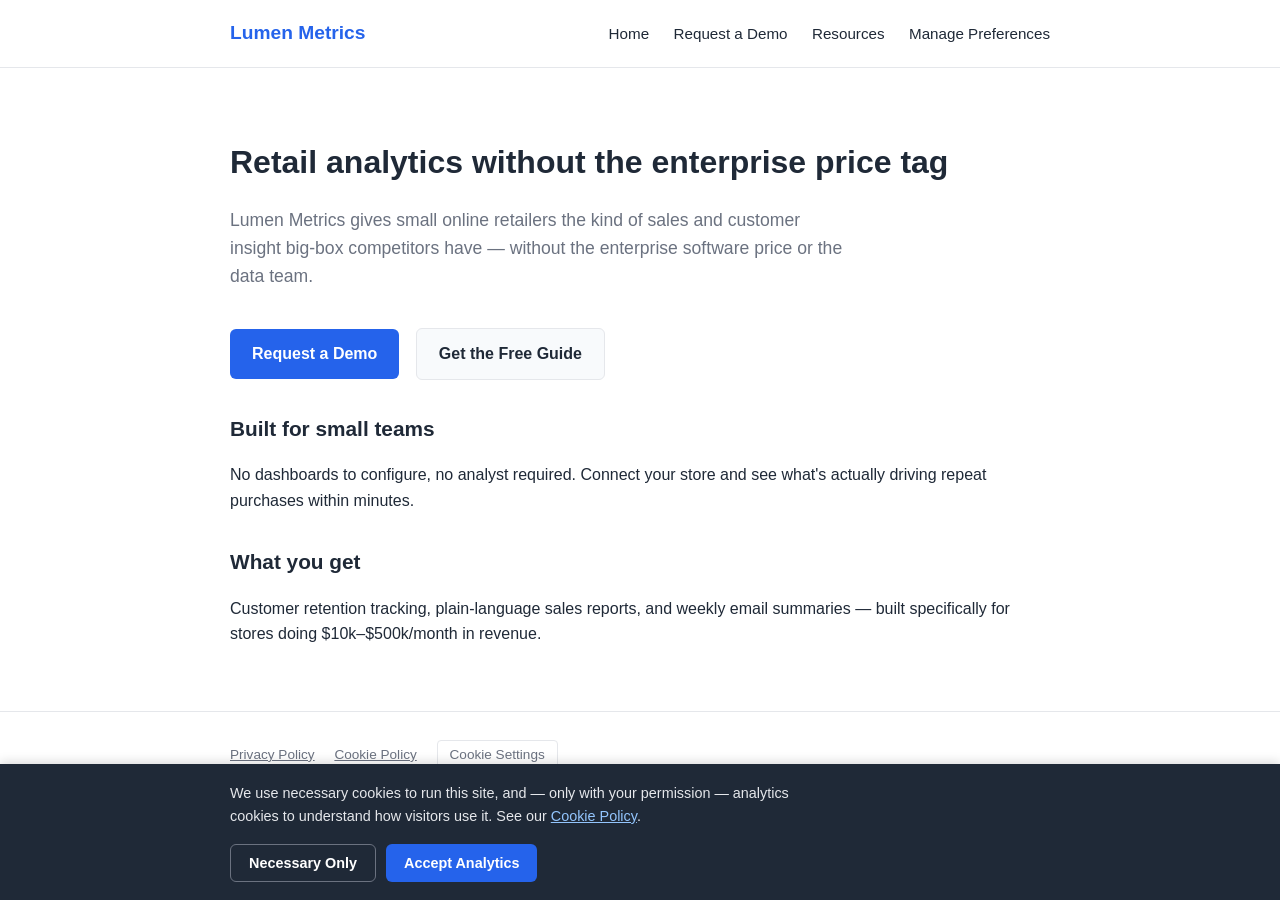
<file: index.html>
<!DOCTYPE html>
<html lang="en">
<head>
  <!-- Google Tag Manager -->
<script>(function(w,d,s,l,i){w[l]=w[l]||[];w[l].push({'gtm.start':
new Date().getTime(),event:'gtm.js'});var f=d.getElementsByTagName(s)[0],
j=d.createElement(s),dl=l!='dataLayer'?'&l='+l:'';j.async=true;j.src=
'https://www.googletagmanager.com/gtm.js?id='+i+dl;f.parentNode.insertBefore(j,f);
})(window,document,'script','dataLayer','GTM-MFCKRN8N');</script>
<!-- End Google Tag Manager -->
<meta charset="UTF-8">
<meta name="viewport" content="width=device-width, initial-scale=1.0">
<title>Lumen Metrics — Retail analytics without the enterprise price tag</title>
<link rel="stylesheet" href="style.css">
</head>
<body>
 <!-- Google Tag Manager (noscript) -->
<noscript><iframe src="https://www.googletagmanager.com/ns.html?id=GTM-MFCKRN8N"
height="0" width="0" style="display:none;visibility:hidden"></iframe></noscript>
<!-- End Google Tag Manager (noscript) -->
<header class="site-header">
  <div class="container">
    <a href="index.html" class="logo">Lumen Metrics</a>
    <nav class="site-nav">
      <a href="index.html">Home</a>
      <a href="demo.html">Request a Demo</a>
      <a href="resources.html">Resources</a>
      <a href="preferences.html">Manage Preferences</a>
    </nav>
  </div>
</header>

<main>
  <div class="container">
    <h1>Retail analytics without the enterprise price tag</h1>
    <p class="lede">Lumen Metrics gives small online retailers the kind of sales and customer insight big-box competitors have — without the enterprise software price or the data team.</p>

    <a href="demo.html" class="btn">Request a Demo</a>
    <a href="resources.html" class="btn btn-secondary">Get the Free Guide</a>

    <h2>Built for small teams</h2>
    <p>No dashboards to configure, no analyst required. Connect your store and see what's actually driving repeat purchases within minutes.</p>

    <h2>What you get</h2>
    <p>Customer retention tracking, plain-language sales reports, and weekly email summaries — built specifically for stores doing $10k–$500k/month in revenue.</p>
  </div>
</main>

<footer class="site-footer">
  <div class="container">
    <nav>
      <a href="privacy.html">Privacy Policy</a>
      <a href="cookies.html">Cookie Policy</a>
      <button id="cookie-settings-btn" type="button">Cookie Settings</button>
    </nav>
    <p>&copy; 2026 Lumen Metrics (fictional company — portfolio project). Contact: hello@lumenmetrics.demo</p>
    <p><a href="https://github.com/raphaelsportfolio/lumen-metrics-consent-ops" target="_blank" rel="noopener">View source &amp; documentation on GitHub</a></p>
  </div>
</footer>

<script src="script.js"></script>
</body>
</html>
</file>
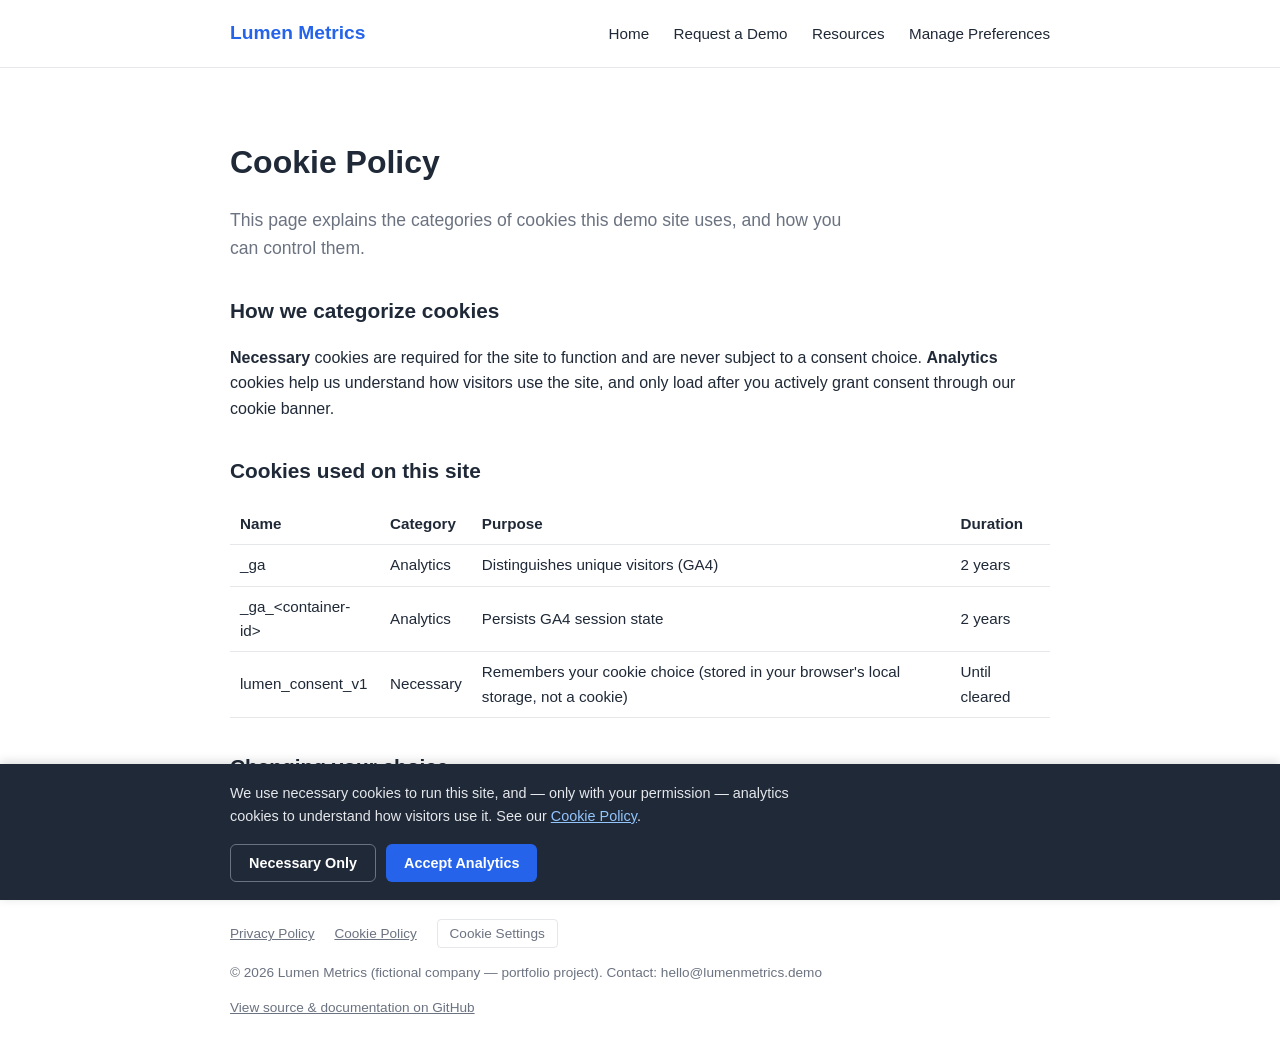
<file: cookies.html>
<!DOCTYPE html>
<html lang="en">
<head>
  <!-- Google Tag Manager -->
<script>(function(w,d,s,l,i){w[l]=w[l]||[];w[l].push({'gtm.start':
new Date().getTime(),event:'gtm.js'});var f=d.getElementsByTagName(s)[0],
j=d.createElement(s),dl=l!='dataLayer'?'&l='+l:'';j.async=true;j.src=
'https://www.googletagmanager.com/gtm.js?id='+i+dl;f.parentNode.insertBefore(j,f);
})(window,document,'script','dataLayer','GTM-MFCKRN8N');</script>
<!-- End Google Tag Manager -->
<meta charset="UTF-8">
<meta name="viewport" content="width=device-width, initial-scale=1.0">
<title>Cookie Policy — Lumen Metrics</title>
<link rel="stylesheet" href="style.css">
</head>
<body>
 <!-- Google Tag Manager (noscript) -->
<noscript><iframe src="https://www.googletagmanager.com/ns.html?id=GTM-MFCKRN8N"
height="0" width="0" style="display:none;visibility:hidden"></iframe></noscript>
<!-- End Google Tag Manager (noscript) -->
<header class="site-header">
  <div class="container">
    <a href="index.html" class="logo">Lumen Metrics</a>
    <nav class="site-nav">
      <a href="index.html">Home</a>
      <a href="demo.html">Request a Demo</a>
      <a href="resources.html">Resources</a>
      <a href="preferences.html">Manage Preferences</a>
    </nav>
  </div>
</header>

<main>
  <div class="container">
    <h1>Cookie Policy</h1>
    <p class="lede">This page explains the categories of cookies this demo site uses, and how you can control them.</p>

    <h2>How we categorize cookies</h2>
    <p><strong>Necessary</strong> cookies are required for the site to function and are never subject to a consent choice. <strong>Analytics</strong> cookies help us understand how visitors use the site, and only load after you actively grant consent through our cookie banner.</p>

    <h2>Cookies used on this site</h2>
    <table>
      <thead><tr><th>Name</th><th>Category</th><th>Purpose</th><th>Duration</th></tr></thead>
      <tbody>
        <tr><td>_ga</td><td>Analytics</td><td>Distinguishes unique visitors (GA4)</td><td>2 years</td></tr>
        <tr><td>_ga_&lt;container-id&gt;</td><td>Analytics</td><td>Persists GA4 session state</td><td>2 years</td></tr>
        <tr><td>lumen_consent_v1</td><td>Necessary</td><td>Remembers your cookie choice (stored in your browser's local storage, not a cookie)</td><td>Until cleared</td></tr>
      </tbody>
    </table>

    <h2>Changing your choice</h2>
    <p>You can change your cookie choice at any time using the <strong>Cookie Settings</strong> button in the footer of any page.</p>
  </div>
</main>

<footer class="site-footer">
  <div class="container">
    <nav>
      <a href="privacy.html">Privacy Policy</a>
      <a href="cookies.html">Cookie Policy</a>
      <button id="cookie-settings-btn" type="button">Cookie Settings</button>
    </nav>
    <p>&copy; 2026 Lumen Metrics (fictional company — portfolio project). Contact: hello@lumenmetrics.demo</p>
    <p><a href="https://github.com/raphaelsportfolio/lumen-metrics-consent-ops" target="_blank" rel="noopener">View source &amp; documentation on GitHub</a></p>
  </div>
</footer>

<script src="script.js"></script>
</body>
</html>
</file>
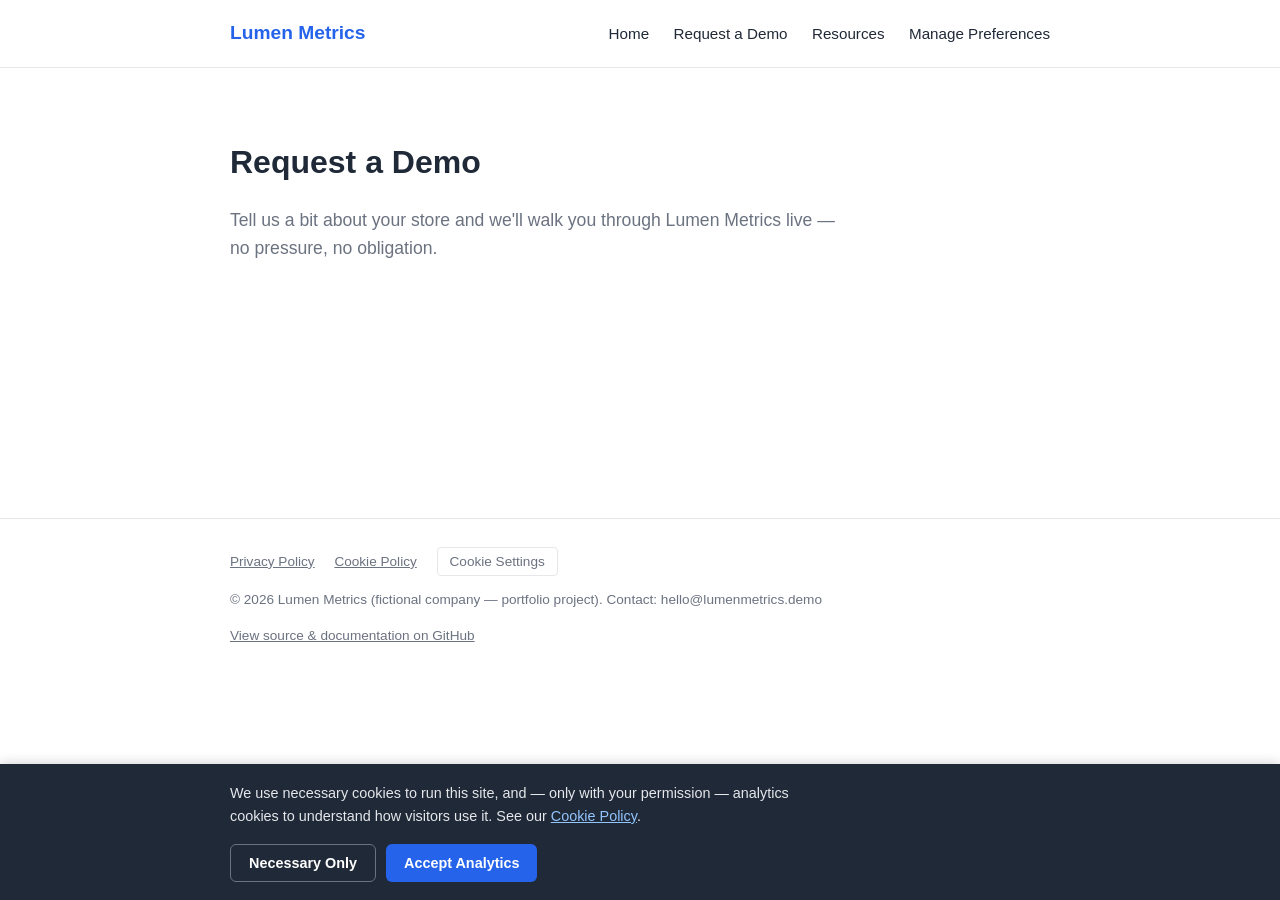
<file: demo.html>
<!DOCTYPE html>
<html lang="en">
<head>
  <!-- Google Tag Manager -->
<script>(function(w,d,s,l,i){w[l]=w[l]||[];w[l].push({'gtm.start':
new Date().getTime(),event:'gtm.js'});var f=d.getElementsByTagName(s)[0],
j=d.createElement(s),dl=l!='dataLayer'?'&l='+l:'';j.async=true;j.src=
'https://www.googletagmanager.com/gtm.js?id='+i+dl;f.parentNode.insertBefore(j,f);
})(window,document,'script','dataLayer','GTM-MFCKRN8N');</script>
<!-- End Google Tag Manager -->
<meta charset="UTF-8">
<meta name="viewport" content="width=device-width, initial-scale=1.0">
<title>Request a Demo — Lumen Metrics</title>
<link rel="stylesheet" href="style.css">
</head>
<body>
 <!-- Google Tag Manager (noscript) -->
<noscript><iframe src="https://www.googletagmanager.com/ns.html?id=GTM-GTM-MFCKRN8N"
height="0" width="0" style="display:none;visibility:hidden"></iframe></noscript>
<!-- End Google Tag Manager (noscript) -->
<header class="site-header">
  <div class="container">
    <a href="index.html" class="logo">Lumen Metrics</a>
    <nav class="site-nav">
      <a href="index.html">Home</a>
      <a href="demo.html">Request a Demo</a>
      <a href="resources.html">Resources</a>
      <a href="preferences.html">Manage Preferences</a>
    </nav>
  </div>
</header>

<main>
  <div class="container">
    <h1>Request a Demo</h1>
    <p class="lede">Tell us a bit about your store and we'll walk you through Lumen Metrics live — no pressure, no obligation.</p>

    <script src="https://js-eu1.hsforms.net/forms/embed/149215568.js" defer></script>
<div class="hs-form-frame" data-region="eu1" data-form-id="60472bc2-dee0-429e-8af5-35eab0ca80b5" data-portal-id="149215568"></div>
  </div>
</main>

<footer class="site-footer">
  <div class="container">
    <nav>
      <a href="privacy.html">Privacy Policy</a>
      <a href="cookies.html">Cookie Policy</a>
      <button id="cookie-settings-btn" type="button">Cookie Settings</button>
    </nav>
    <p>&copy; 2026 Lumen Metrics (fictional company — portfolio project). Contact: hello@lumenmetrics.demo</p>
    <p><a href="https://github.com/raphaelsportfolio/lumen-metrics-consent-ops" target="_blank" rel="noopener">View source &amp; documentation on GitHub</a></p>
  </div>
</footer>

<script src="script.js"></script>
</body>
</html>
</file>
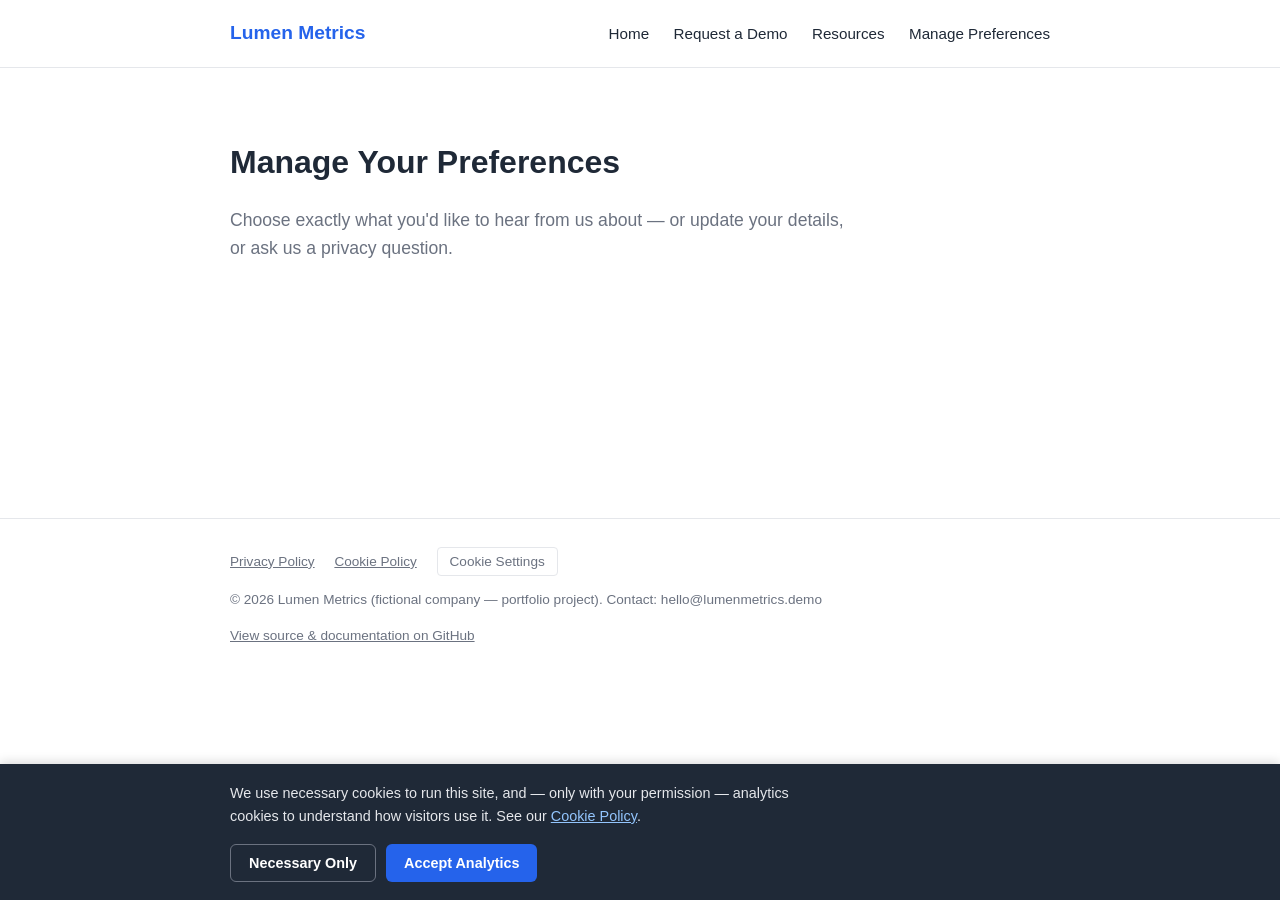
<file: preferences.html>
<!DOCTYPE html>
<html lang="en">
<head>
  <!-- Google Tag Manager -->
<script>(function(w,d,s,l,i){w[l]=w[l]||[];w[l].push({'gtm.start':
new Date().getTime(),event:'gtm.js'});var f=d.getElementsByTagName(s)[0],
j=d.createElement(s),dl=l!='dataLayer'?'&l='+l:'';j.async=true;j.src=
'https://www.googletagmanager.com/gtm.js?id='+i+dl;f.parentNode.insertBefore(j,f);
})(window,document,'script','dataLayer','GTM-MFCKRN8N');</script>
<!-- End Google Tag Manager -->
<meta charset="UTF-8">
<meta name="viewport" content="width=device-width, initial-scale=1.0">
<title>Manage Your Preferences — Lumen Metrics</title>
<link rel="stylesheet" href="style.css">
</head>
<body>
 <!-- Google Tag Manager (noscript) -->
<noscript><iframe src="https://www.googletagmanager.com/ns.html?id=GTM-MFCKRN8N"
height="0" width="0" style="display:none;visibility:hidden"></iframe></noscript>
<!-- End Google Tag Manager (noscript) -->
<header class="site-header">
  <div class="container">
    <a href="index.html" class="logo">Lumen Metrics</a>
    <nav class="site-nav">
      <a href="index.html">Home</a>
      <a href="demo.html">Request a Demo</a>
      <a href="resources.html">Resources</a>
      <a href="preferences.html">Manage Preferences</a>
    </nav>
  </div>
</header>

<main>
  <div class="container">
    <h1>Manage Your Preferences</h1>
    <p class="lede">Choose exactly what you'd like to hear from us about — or update your details, or ask us a privacy question.</p>

    <script src="https://js-eu1.hsforms.net/forms/embed/149215568.js" defer></script>
<div class="hs-form-frame" data-region="eu1" data-form-id="d813d6ac-4b50-4c5f-8a9b-49707a88dbde" data-portal-id="149215568"></div>
  </div>
</main>

<footer class="site-footer">
  <div class="container">
    <nav>
      <a href="privacy.html">Privacy Policy</a>
      <a href="cookies.html">Cookie Policy</a>
      <button id="cookie-settings-btn" type="button">Cookie Settings</button>
    </nav>
    <p>&copy; 2026 Lumen Metrics (fictional company — portfolio project). Contact: hello@lumenmetrics.demo</p>
    <p><a href="https://github.com/raphaelsportfolio/lumen-metrics-consent-ops" target="_blank" rel="noopener">View source &amp; documentation on GitHub</a></p>
  </div>
</footer>

<script src="script.js"></script>
</body>
</html>
</file>
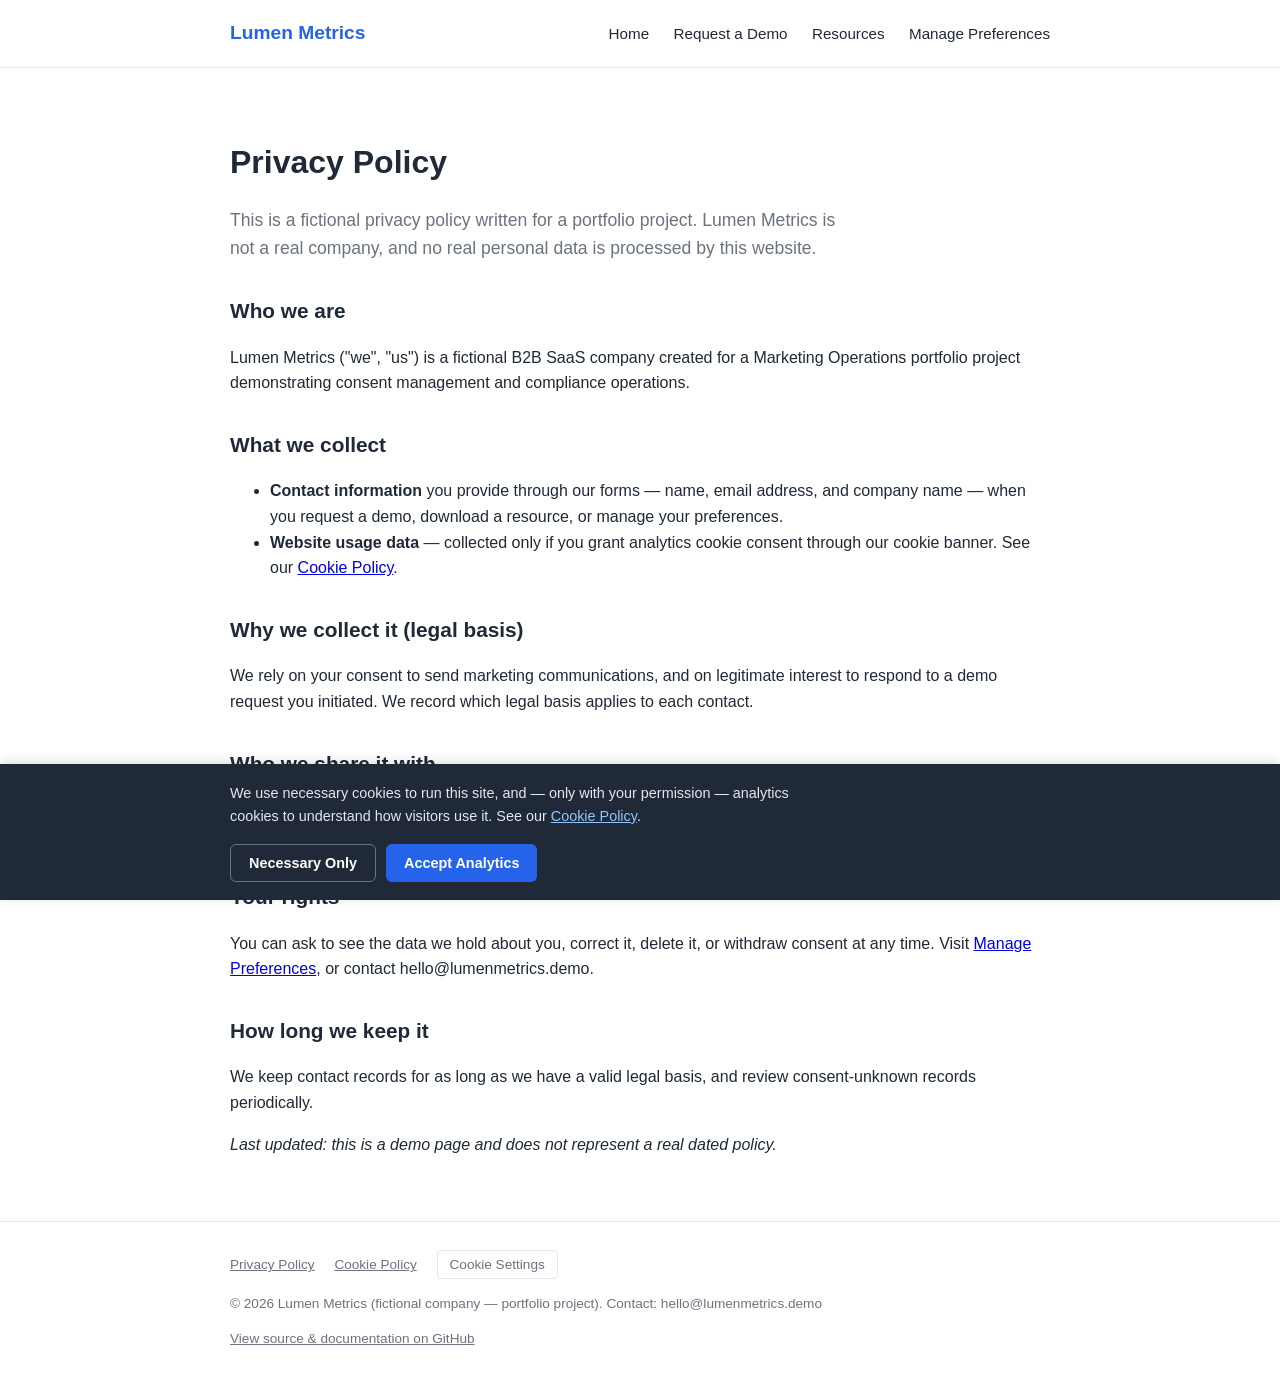
<file: privacy.html>
<!DOCTYPE html>
<html lang="en">
<head>
  <!-- Google Tag Manager -->
<script>(function(w,d,s,l,i){w[l]=w[l]||[];w[l].push({'gtm.start':
new Date().getTime(),event:'gtm.js'});var f=d.getElementsByTagName(s)[0],
j=d.createElement(s),dl=l!='dataLayer'?'&l='+l:'';j.async=true;j.src=
'https://www.googletagmanager.com/gtm.js?id='+i+dl;f.parentNode.insertBefore(j,f);
})(window,document,'script','dataLayer','GTM-MFCKRN8N');</script>
<!-- End Google Tag Manager -->
<meta charset="UTF-8">
<meta name="viewport" content="width=device-width, initial-scale=1.0">
<title>Privacy Policy — Lumen Metrics</title>
<link rel="stylesheet" href="style.css">
</head>
<body>
 <!-- Google Tag Manager (noscript) -->
<noscript><iframe src="https://www.googletagmanager.com/ns.html?id=GTM-MFCKRN8N"
height="0" width="0" style="display:none;visibility:hidden"></iframe></noscript>
<!-- End Google Tag Manager (noscript) -->
<header class="site-header">
  <div class="container">
    <a href="index.html" class="logo">Lumen Metrics</a>
    <nav class="site-nav">
      <a href="index.html">Home</a>
      <a href="demo.html">Request a Demo</a>
      <a href="resources.html">Resources</a>
      <a href="preferences.html">Manage Preferences</a>
    </nav>
  </div>
</header>

<main>
  <div class="container">
    <h1>Privacy Policy</h1>
    <p class="lede">This is a fictional privacy policy written for a portfolio project. Lumen Metrics is not a real company, and no real personal data is processed by this website.</p>

    <h2>Who we are</h2>
    <p>Lumen Metrics ("we", "us") is a fictional B2B SaaS company created for a Marketing Operations portfolio project demonstrating consent management and compliance operations.</p>

    <h2>What we collect</h2>
    <ul>
      <li><strong>Contact information</strong> you provide through our forms — name, email address, and company name — when you request a demo, download a resource, or manage your preferences.</li>
      <li><strong>Website usage data</strong> — collected only if you grant analytics cookie consent through our cookie banner. See our <a href="cookies.html">Cookie Policy</a>.</li>
    </ul>

    <h2>Why we collect it (legal basis)</h2>
    <p>We rely on your consent to send marketing communications, and on legitimate interest to respond to a demo request you initiated. We record which legal basis applies to each contact.</p>

    <h2>Who we share it with</h2>
    <p>We use HubSpot as our CRM to store contact records, and Google Analytics (via Google Tag Manager) to understand website usage — only after you've granted analytics consent.</p>

    <h2>Your rights</h2>
    <p>You can ask to see the data we hold about you, correct it, delete it, or withdraw consent at any time. Visit <a href="preferences.html">Manage Preferences</a>, or contact hello@lumenmetrics.demo.</p>

    <h2>How long we keep it</h2>
    <p>We keep contact records for as long as we have a valid legal basis, and review consent-unknown records periodically.</p>

    <p><em>Last updated: this is a demo page and does not represent a real dated policy.</em></p>
  </div>
</main>

<footer class="site-footer">
  <div class="container">
    <nav>
      <a href="privacy.html">Privacy Policy</a>
      <a href="cookies.html">Cookie Policy</a>
      <button id="cookie-settings-btn" type="button">Cookie Settings</button>
    </nav>
    <p>&copy; 2026 Lumen Metrics (fictional company — portfolio project). Contact: hello@lumenmetrics.demo</p>
    <p><a href="https://github.com/raphaelsportfolio/lumen-metrics-consent-ops" target="_blank" rel="noopener">View source &amp; documentation on GitHub</a></p>
  </div>
</footer>

<script src="script.js"></script>
</body>
</html>
</file>
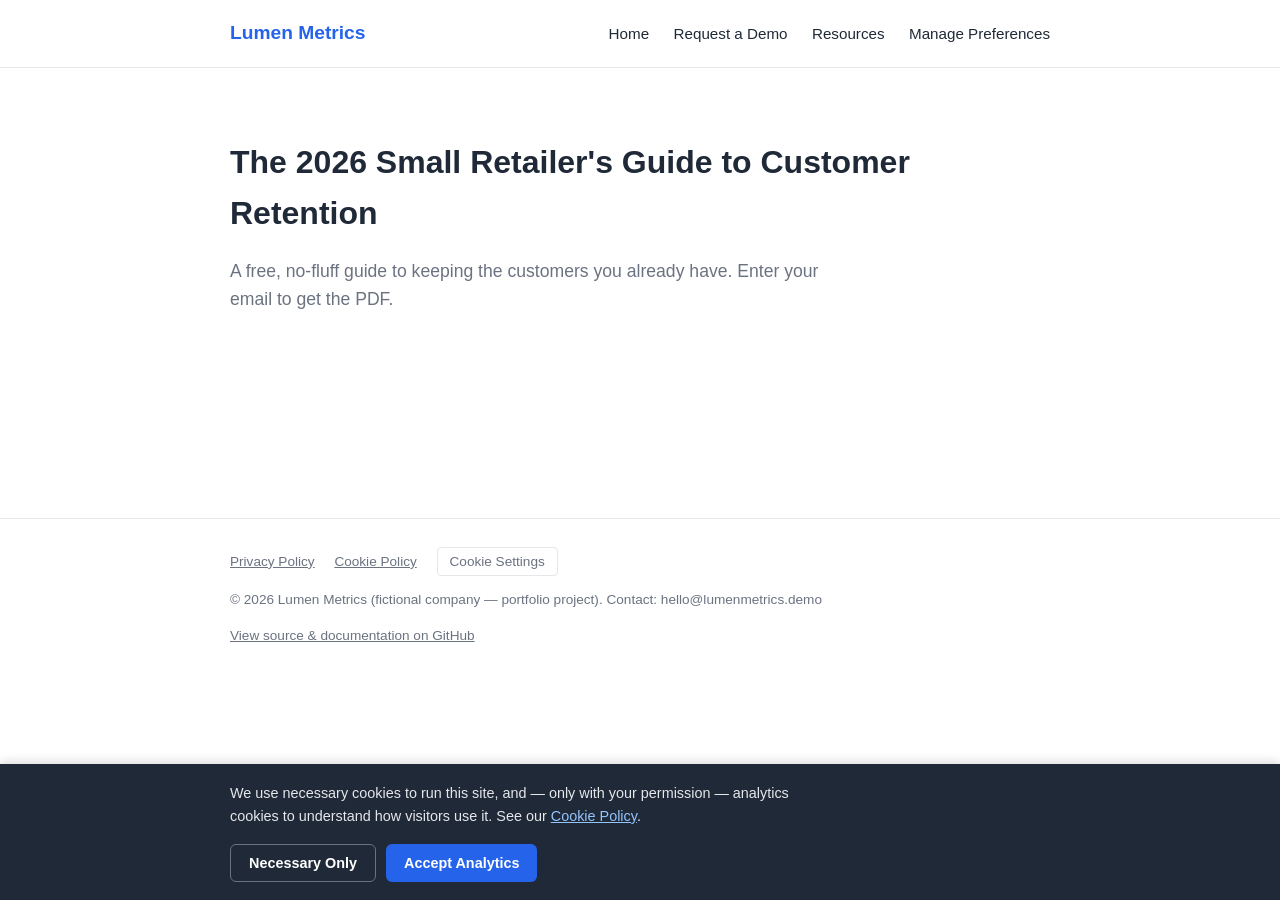
<file: resources.html>
<!DOCTYPE html>
<html lang="en">
<head>
  <!-- Google Tag Manager -->
<script>(function(w,d,s,l,i){w[l]=w[l]||[];w[l].push({'gtm.start':
new Date().getTime(),event:'gtm.js'});var f=d.getElementsByTagName(s)[0],
j=d.createElement(s),dl=l!='dataLayer'?'&l='+l:'';j.async=true;j.src=
'https://www.googletagmanager.com/gtm.js?id='+i+dl;f.parentNode.insertBefore(j,f);
})(window,document,'script','dataLayer','GTM-MFCKRN8N');</script>
<!-- End Google Tag Manager -->
<meta charset="UTF-8">
<meta name="viewport" content="width=device-width, initial-scale=1.0">
<title>Free Guide — Lumen Metrics</title>
<link rel="stylesheet" href="style.css">
</head>
<body>
 <!-- Google Tag Manager (noscript) -->
<noscript><iframe src="https://www.googletagmanager.com/ns.html?id=GTM-MFCKRN8N"
height="0" width="0" style="display:none;visibility:hidden"></iframe></noscript>
<!-- End Google Tag Manager (noscript) -->
<header class="site-header">
  <div class="container">
    <a href="index.html" class="logo">Lumen Metrics</a>
    <nav class="site-nav">
      <a href="index.html">Home</a>
      <a href="demo.html">Request a Demo</a>
      <a href="resources.html">Resources</a>
      <a href="preferences.html">Manage Preferences</a>
    </nav>
  </div>
</header>

<main>
  <div class="container">
    <h1>The 2026 Small Retailer's Guide to Customer Retention</h1>
    <p class="lede">A free, no-fluff guide to keeping the customers you already have. Enter your email to get the PDF.</p>

    <script src="https://js-eu1.hsforms.net/forms/embed/149215568.js" defer></script>
<div class="hs-form-frame" data-region="eu1" data-form-id="6b3e950f-ae48-4645-a274-7fb73f292247" data-portal-id="149215568"></div>
  </div>
</main>

<footer class="site-footer">
  <div class="container">
    <nav>
      <a href="privacy.html">Privacy Policy</a>
      <a href="cookies.html">Cookie Policy</a>
      <button id="cookie-settings-btn" type="button">Cookie Settings</button>
    </nav>
    <p>&copy; 2026 Lumen Metrics (fictional company — portfolio project). Contact: hello@lumenmetrics.demo</p>
    <p><a href="https://github.com/raphaelsportfolio/lumen-metrics-consent-ops" target="_blank" rel="noopener">View source &amp; documentation on GitHub</a></p>
  </div>
</footer>

<script src="script.js"></script>
</body>
</html>
</file>
<file: style.css>
/* Lumen Metrics — shared site styles */
:root {
  --color-primary: #2563eb;
  --color-primary-dark: #1d4ed8;
  --color-text: #1f2937;
  --color-muted: #6b7280;
  --color-bg: #ffffff;
  --color-bg-alt: #f8fafc;
  --color-border: #e5e7eb;
}

* { box-sizing: border-box; }

body {
  margin: 0;
  font-family: -apple-system, "Segoe UI", Roboto, Helvetica, Arial, sans-serif;
  color: var(--color-text);
  background: var(--color-bg);
  line-height: 1.6;
}

.container {
  max-width: 860px;
  margin: 0 auto;
  padding: 0 20px;
}

header.site-header {
  border-bottom: 1px solid var(--color-border);
  padding: 18px 0;
}

header.site-header .container {
  display: flex;
  justify-content: space-between;
  align-items: center;
  flex-wrap: wrap;
  gap: 12px;
}

.logo {
  font-weight: 700;
  font-size: 1.2rem;
  color: var(--color-primary);
  text-decoration: none;
}

nav.site-nav a {
  color: var(--color-text);
  text-decoration: none;
  margin-left: 20px;
  font-size: 0.95rem;
}

nav.site-nav a:hover {
  color: var(--color-primary);
}

main {
  padding: 48px 0;
  min-height: 50vh;
}

h1 { font-size: 2rem; margin-bottom: 12px; }
h2 { font-size: 1.3rem; margin-top: 32px; }

.lede {
  font-size: 1.1rem;
  color: var(--color-muted);
  max-width: 620px;
}

.btn {
  display: inline-block;
  background: var(--color-primary);
  color: #fff;
  padding: 12px 22px;
  border-radius: 6px;
  text-decoration: none;
  font-weight: 600;
  margin-top: 20px;
  margin-right: 12px;
  border: none;
  cursor: pointer;
}

.btn:hover { background: var(--color-primary-dark); }

.btn-secondary {
  background: var(--color-bg-alt);
  color: var(--color-text);
  border: 1px solid var(--color-border);
}

.form-placeholder {
  border: 2px dashed var(--color-border);
  border-radius: 8px;
  padding: 28px;
  margin-top: 24px;
  background: var(--color-bg-alt);
  color: var(--color-muted);
}

table { border-collapse: collapse; width: 100%; margin-top: 16px; }
th, td { text-align: left; padding: 8px 10px; border-bottom: 1px solid var(--color-border); font-size: 0.95rem; }

footer.site-footer {
  border-top: 1px solid var(--color-border);
  padding: 28px 0;
  font-size: 0.85rem;
  color: var(--color-muted);
}

footer.site-footer a { color: var(--color-muted); }
footer.site-footer nav a { margin-right: 16px; }

#cookie-settings-btn {
  background: none;
  border: 1px solid var(--color-border);
  border-radius: 4px;
  padding: 6px 12px;
  cursor: pointer;
  color: var(--color-muted);
  font-size: 0.85rem;
}

/* Cookie consent banner (Phase 4) */
#cookie-consent-banner {
  display: none;
  position: fixed;
  left: 0;
  right: 0;
  bottom: 0;
  background: #1f2937;
  color: #fff;
  padding: 18px 0;
  z-index: 1000;
  box-shadow: 0 -2px 10px rgba(0,0,0,0.15);
}

.cookie-banner-inner {
  max-width: 860px;
  margin: 0 auto;
  padding: 0 20px;
  display: flex;
  flex-wrap: wrap;
  align-items: center;
  justify-content: space-between;
  gap: 16px;
}

.cookie-banner-inner p {
  margin: 0;
  font-size: 0.9rem;
  color: #e5e7eb;
  max-width: 560px;
}

.cookie-banner-inner a {
  color: #93c5fd;
}

.cookie-banner-actions {
  display: flex;
  gap: 10px;
  flex-shrink: 0;
}

.cookie-banner-actions .btn {
  margin: 0;
  padding: 10px 18px;
  font-size: 0.9rem;
}

.cookie-banner-actions .btn-secondary {
  background: transparent;
  border: 1px solid #6b7280;
  color: #fff;
}
</file>
